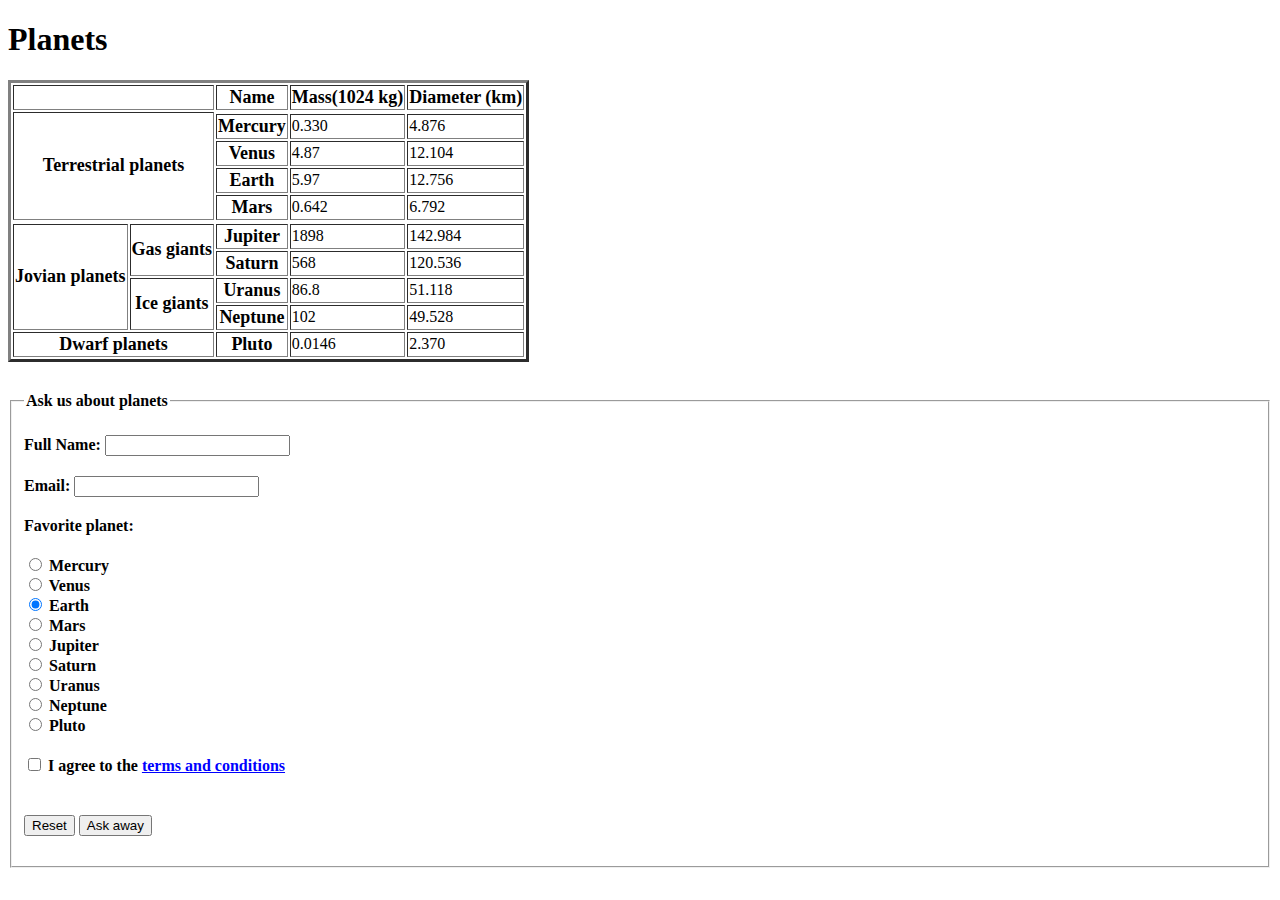
<file: index.html>
<!DOCTYPE html>
<html lang="en">

<head>
    <meta charset="UTF-8">
    <meta http-equiv="X-UA-Compatible" content="IE=edge">
    <meta name="viewport" content="width=device-width, initial-scale=1.0">
    <title>Homework</title>
</head>

<body>
    <link rel="stylesheet" href="homework.css">
    <h1>Planets</h1>

    <table border="3">
        <thead>
            <tr>
                <th colspan="2"></th>
                <th class="first-class">Name</th>
                <th class="first-class">Mass(1024 kg)</th>
                <th class="first-class">Diameter (km)</th>
            </tr>
        </thead>
        <tbody>
            <tr>
                <td rowspan="5" colspan="2" class="first-class">Terrestrial planets</td>
            </tr>
            <tr>

                <td class="first-class">Mercury</td>
                <td>0.330</td>
                <td>4.876</td>
            </tr>
            <tr>
                <td class="first-class">Venus</td>
                <td>4.87</td>
                <td>12.104</td>
            </tr>
            <tr>
                <td class="first-class">Earth</td>
                <td>5.97</td>
                <td>12.756</td>
            </tr>
            <tr>
                <td class="first-class">Mars</td>
                <td>0.642</td>
                <td>6.792</td>
            </tr>
            <tr>

            </tr>
            <tr>
                <td rowspan="4" class="first-class">Jovian planets</td>
                <td rowspan="2" class="first-class">Gas giants</td>
                <td class="first-class">Jupiter</td>
                <td>1898</td>
                <td>142.984</td>
            </tr>
            <tr>
                <td class="first-class">Saturn</td>
                <td>568</td>
                <td>120.536</td>
            </tr>
            <tr>
                <td rowspan="2" class="first-class">Ice giants</td>
                <td class="first-class">Uranus</td>
                <td>86.8</td>
                <td>51.118</td>
            </tr>
            <tr>
                <td class="first-class">Neptune</td>
                <td>102</td>
                <td>49.528</td>
            </tr>

            <tr>
                <td colspan="2" class="first-class">Dwarf planets</td>
                <td class="first-class">Pluto</td>
                <td>0.0146</td>
                <td>2.370</td>
            </tr>
        </tbody>
    </table>

    <form>
        <fieldset  class="file">
              <legend class="name">Ask us about planets </legend>  
            <div class="name-email">
                <label for="name">Full Name:</label>
                <input type="text" name="fullName" id="name" minlength="1" maxlength="50" required>
            </div>

            <div class="name-email">
                <label for="email">Email:</label>
                <input type="email" name="yourEmail" id="email" pattern="[a-z0-9._%+-]+@[a-z0-9.-]+\.[a-z]{2,4}$"
                    required>
            </div>

            <p class="name-email">Favorite planet:</p>

            <div class="planets">
                <input type="radio" name="planet" id="mercury" value="mercury">
                <label for="mercury">Mercury</label>
            </div>

            <div class="planets">
                <input type="radio" name="planet" id="venus" value="venus">
                <label for="venus">Venus</label>
            </div>

            <div class="planets">
                <input type="radio" name="planet" id="earth" value="earth" checked>
                <label for="earth">Earth</label>
            </div>

            <div class="planets">
                <input type="radio" name="planet" id="mars" value="mars">
                <label for="mars">Mars</label>
            </div>

            <div class="planets">
                <input type="radio" name="planet" id="jupite" value="jupiter">
                <label for="jupiter">Jupiter</label>
            </div>

            <div class="planets">
                <input type="radio" name="planet" id="saturn" value="saturn">
                <label for="saturn">Saturn</label>
            </div>

            <div class="planets">
                <input type="radio" name="planet" id="uranus" value="uranus">
                <label for="uranus">Uranus</label>
            </div>

            <div class="planets">
                <input type="radio" name="planet" id="neptune" value="neptune">
                <label for="neptune">Neptune</label>
            </div>

            <div class="planets">
                <input type="radio" name="planet" id="pluto" value="pluto">
                <label for="pluto">Pluto</label>
            </div>

            <div class="name-email" >
                <input type="checkbox" id="check" name="agree" value="on">
                <label for="check">I agree to the <span class="just-here">terms and conditions</span> </label>
            </div>

            <button type="reset" class="submit-reset">Reset</button>
            <button type="submit" class="submit-reset">Ask away</button>
        </fieldset>
    </form>
</body>

</html>
</file>
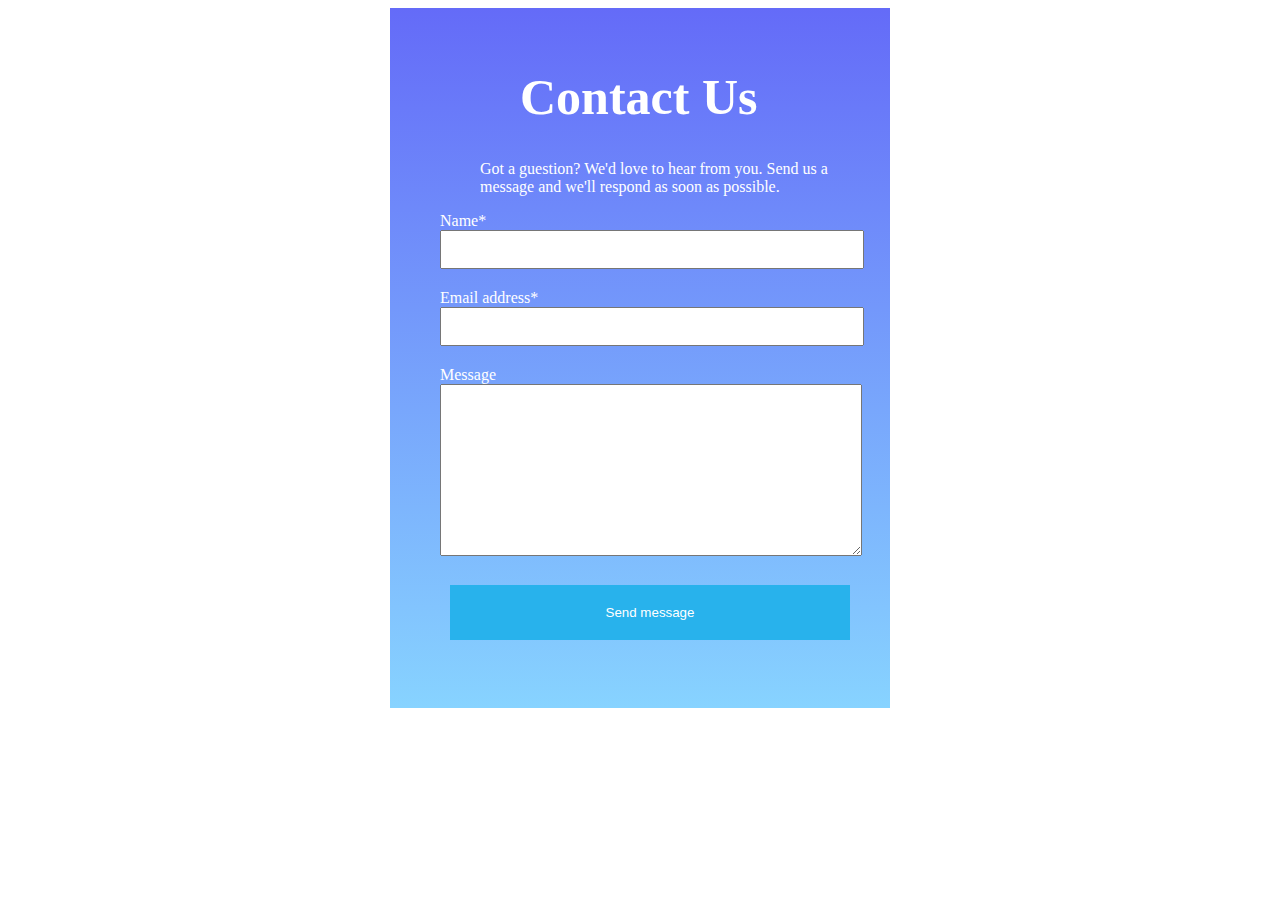
<file: Contact Us/contact.html>
<!DOCTYPE html>
<html lang="en">

<head>
    <meta charset="UTF-8">
    <meta http-equiv="X-UA-Compatible" content="IE=edge">
    <meta name="viewport" content="width=device-width, initial-scale=1.0">
    <title>Contact Us</title>
</head>

<body>
    <link rel="stylesheet" href="contact.css">
    <div class="contact">
        <form action="">
            <h1 class="contact-title"> Contact Us</h1>
            <p class="text">
                Got a guestion? We'd love to hear from you. Send us a message and we'll respond as soon as possible.
            </p>
            <div class="contact-input">
                <label for="name">Name*</label>
                <input type="name" name="name" id="name">
            </div>
            <div class="contact-input">
                <label for="email">Email address*</label>
                <input type="name" name="name" id="email">
            </div>
            <div class="contact-input">
                <label for="Message">Message</label>
                <textarea name="message" id="Message" cols="30" rows="10"></textarea>
            </div>
            <button class="send-message">Send message</button>

        </form>

    </div>

</body>

</html>
</file>
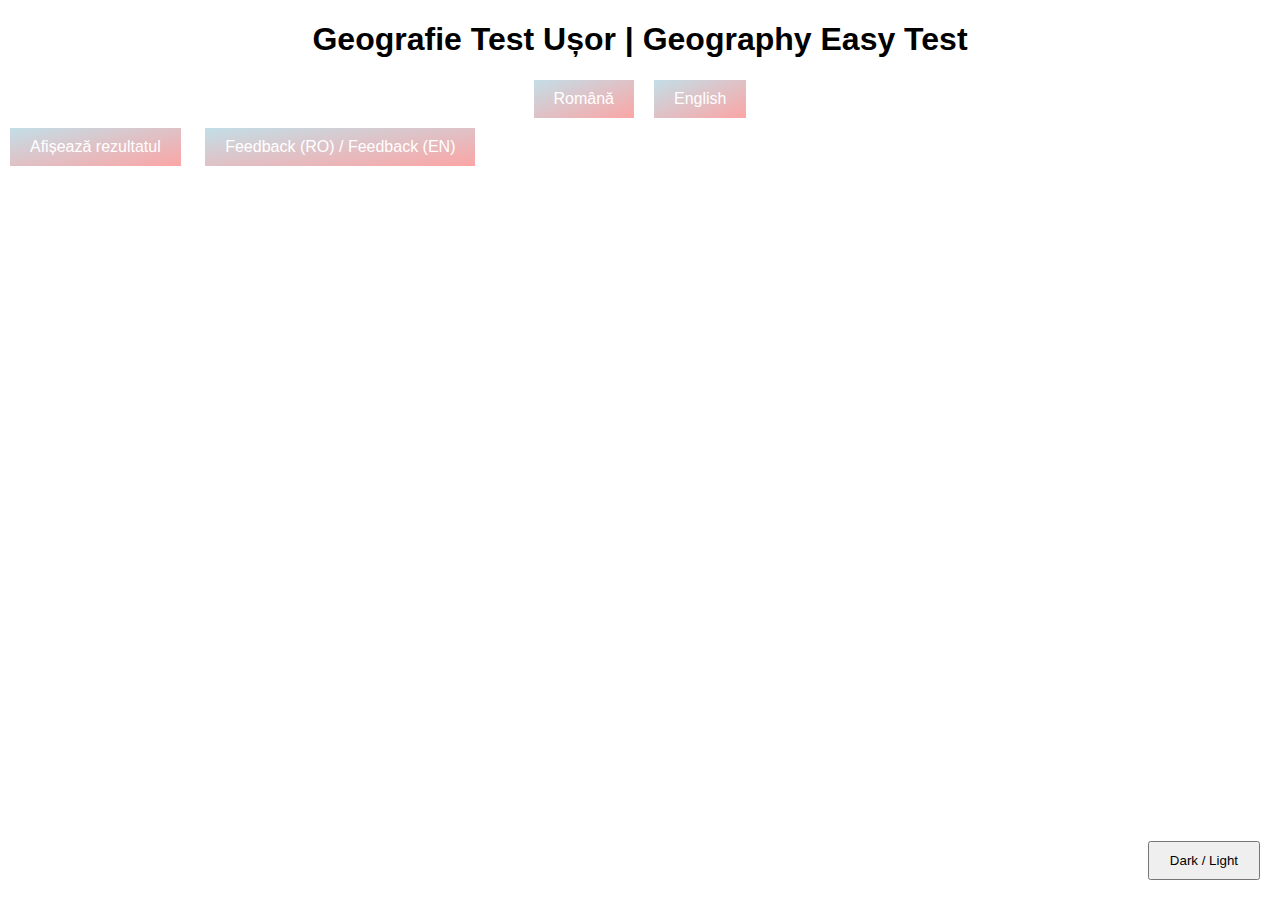
<file: Quiz Ionita Andra/easy-quiz.html>
<!DOCTYPE html>
<html lang="ro">
<head>
  <meta charset="UTF-8">
  <meta name="viewport" content="width=device-width, initial-scale=1.0">
  <link rel="stylesheet" href="register.css">
  <title>Geografie Test Ușor | Geography Easy Test</title>
</head>
<body>

  <h1>Geografie Test Ușor | Geography Easy Test</h1>

  <div class="language-selection">
    <button class="easy-btn" id="ro">Română</button>
    <button class="easy-btn" id="en">English</button>
  </div>

  <div id="quiz-container"></div>

  <button class="easy-btn" id="submit-button">Afișează rezultatul</button>

  <button id="toggleTheme">Dark / Light</button>

  <a href="feedback.html">
    <button class="easy-btn">Feedback (RO) / Feedback (EN)</button>
  </a>
  

  <script src="easy-quiz.js"></script>
  <script src="register.js"></script>
</body>
</html>
</file>
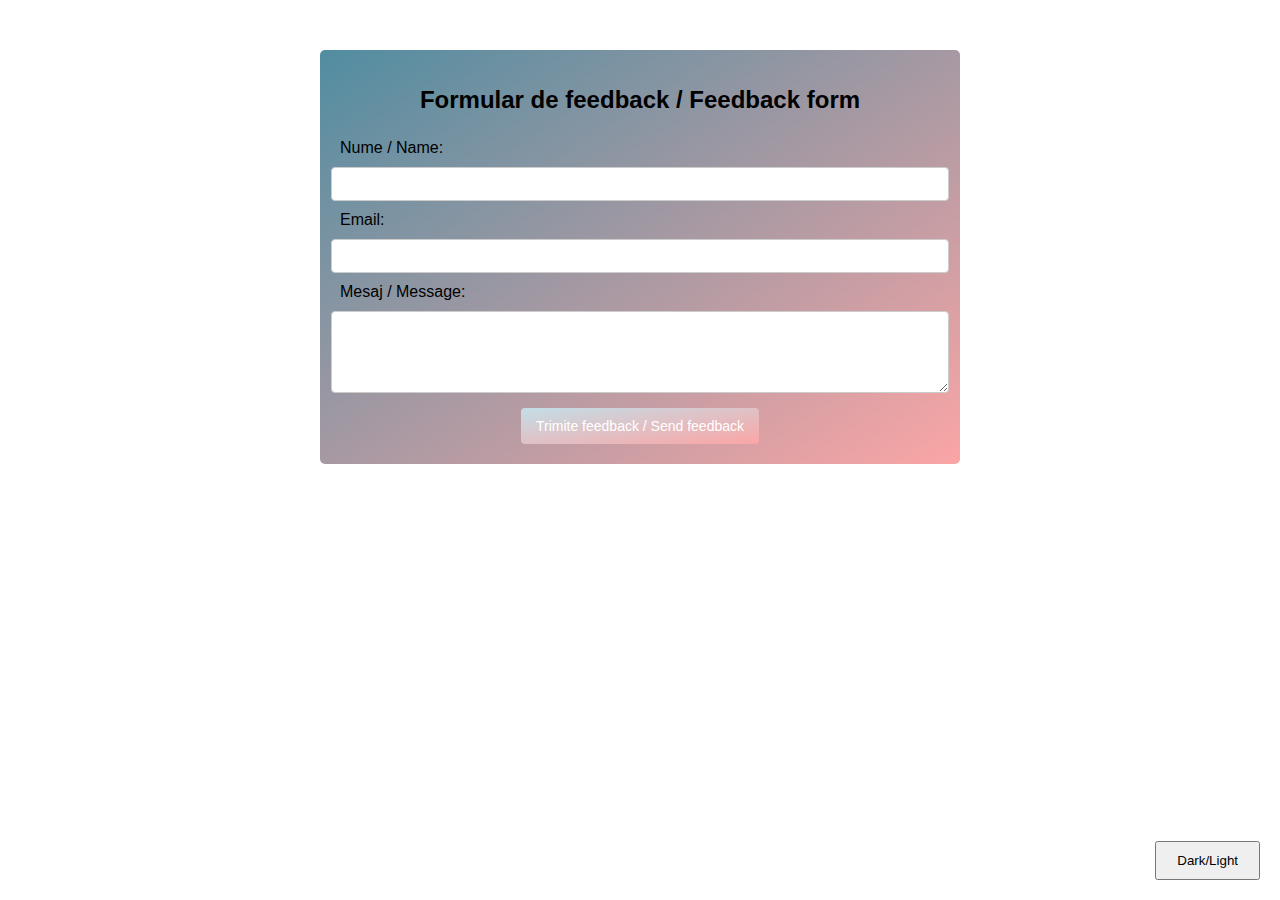
<file: Quiz Ionita Andra/feedback.html>
<!DOCTYPE html>
<html lang="ro">
<head>
  <meta charset="UTF-8">
  <meta name="viewport" content="width=device-width, initial-scale=1.0">
  <title>Feedback</title>
  <link rel="stylesheet" href="register.css">
</head>
<body>

  <div class="container-feedback">

    <h1 id="title">Formular de feedback / Feedback form</h1>

    <form class="form-feedback" id="feedback-form">

      <label for="name">Nume / Name:</label>
      <input type="text" id="name" name="name" required>

      <label for="email">Email:</label>
      <input type="email" id="email" name="email" required>

      <label for="message">Mesaj / Message:</label>
      <textarea id="message" name="message" rows="4" required></textarea>

      <button type="submit">Trimite feedback / Send feedback</button>

    </form>

  </div>

  <button id="toggleTheme">Dark/Light</button>
 <script src="register.js"></script>
  </script>
</body>
</html>
</file>
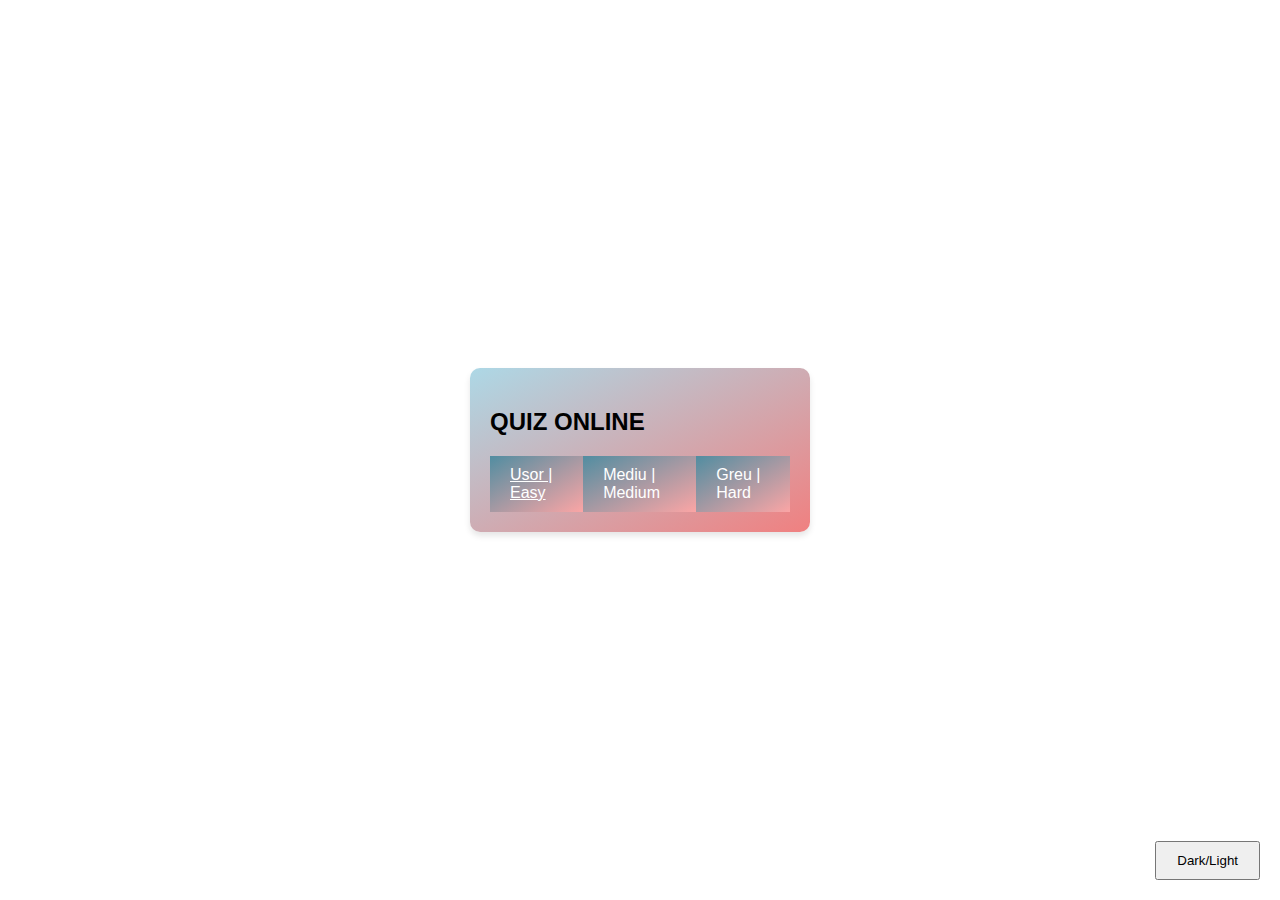
<file: Quiz Ionita Andra/level-btn.html>
<!DOCTYPE html>
<html lang="en">
<head>
    <meta charset="UTF-8">
    <meta name="viewport" content="width=device-width, initial-scale=1.0">
    <link rel="stylesheet" href="register.css">
    <title>Quiz Online</title>
</head>

<body>

    <div class="container-level">

        <div class="card-level">

            <h2>QUIZ ONLINE</h2>

            <div class="button-container">

                <a class="button-level" id="easy" href="easy-quiz.html">Usor | Easy</a>
                <a class="button-level" id="medium">Mediu | Medium</a>
                <a class="button-level" id="hard">Greu | Hard</a>

            </div>

        </div>

    </div>

    <button id="toggleTheme">Dark/Light</button>

    <script src="register.js"></script>

</body>

</html>
</file>
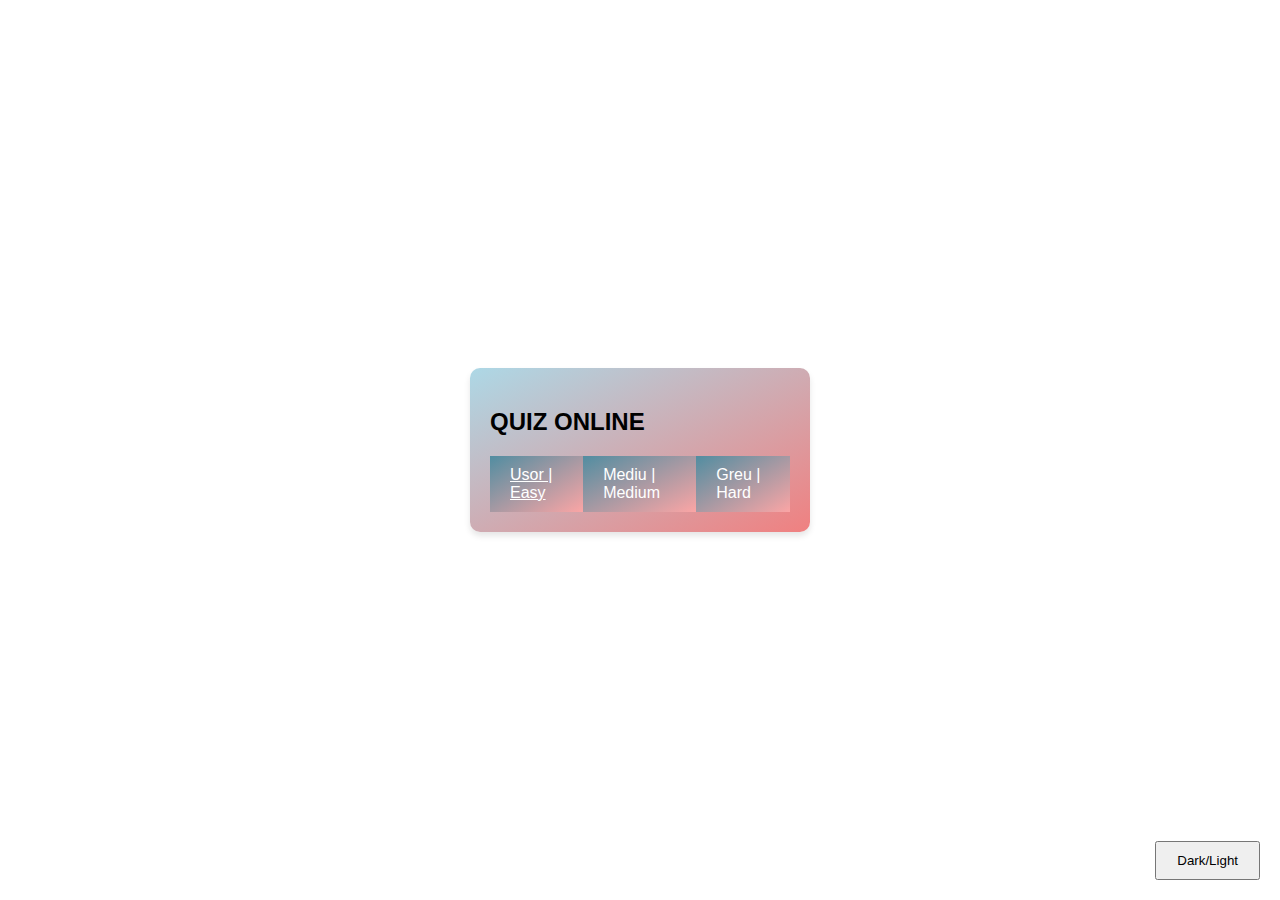
<file: quiz ionita andra/level-btn.html>
<!DOCTYPE html>
<html lang="en">

<head>
    <meta charset="UTF-8">
    <meta name="viewport" content="width=device-width, initial-scale=1.0">
    <link rel="stylesheet" href="register.css">
    <title>Quiz Online</title>
</head>

<body>

    <div class="container-level">

        <div class="card-level">

            <h2>QUIZ ONLINE</h2>

            <div class="button-container">

                <a class="button-level" id="easy" href="easy-quiz.html">Usor | Easy</a>
                <a class="button-level" id="medium">Mediu | Medium</a>
                <a class="button-level" id="hard">Greu | Hard</a>

            </div>

        </div>

    </div>

    <button id="toggleTheme">Dark/Light</button>

    <script src="register.js"></script>

</body>

</html>
</file>
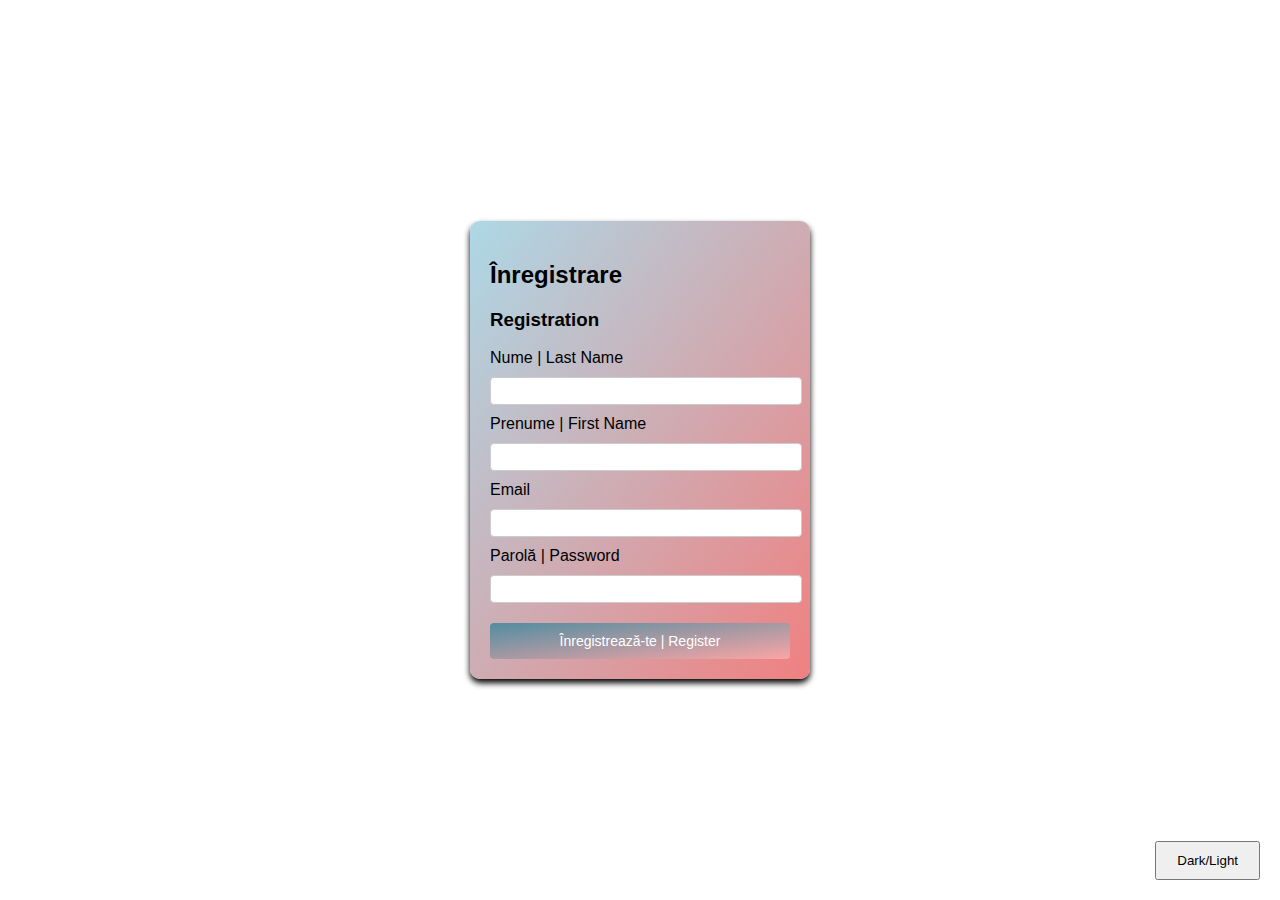
<file: Quiz Ionita Andra/register.html>
<!DOCTYPE html>
<html lang="ro">

<head>
  <meta charset="UTF-8">
  <meta name="viewport" content="width=device-width, initial-scale=1.0">
  <link rel="stylesheet" href="register.css">
  <title>Pagina de Înregistrare</title>
</head>

<body>
  <div class="container">

    <div class="card">

      <h2>Înregistrare</h2>
      <h3>Registration</h3>

      <form action="level-btn.html">

        <label for="nume">Nume | Last Name</label>
        <input type="text" id="nume" name="nume" required>

        <label for="prenume">Prenume | First Name</label>
        <input type="text" id="prenume" name="prenume" required>

        <label for="email">Email</label>
        <input type="email" id="email" name="email" required>

        <label for="parola">Parolă | Password</label>
        <input type="password" id="parola" name="parola" required>

        <button type="submit">Înregistrează-te | Register</button>

      </form>

    </div>

  </div>

  <button id="toggleTheme">Dark/Light</button>

  <script src="register.js"></script>
</body>

</html>
</file>
<file: homework.css>
.file{
   margin-top: 30px;
   
   
}
.name{
   font-weight: bolder;
  }


.first-class{
   font-size: large;
   font-weight: bold;
   text-align: center;
   
}

.name-email{
   margin-bottom: 20px;
   font-weight: bolder;
   margin-top: 20px;
}

.planets{
   font-weight: bolder;
}
.submit-reset{
   margin-top: 20px;
   margin-bottom: 20px;
}

.just-here{
   color: blue;
text-decoration: underline;
}
</file>
<file: Contact Us/contact.css>
body{
    display: flex;
    justify-content: center;
    align-items: center;
    font-family: 'Times New Roman', Times, serif;
   
}

.contact{
    background-image: linear-gradient(to bottom, rgb(100, 107, 248), rgb(135, 211, 255));
    height: 600px;
    color: white;  
    padding: 50px; 
    width: 400px;
}

.contact .contact-title{
    font-size: 50px;
    margin-top: 10px;
    margin-left: 80px;
}

.contact .text{
margin-left: 40px;
}

.contact .contact-input{
   margin-bottom: 20px;
}

.contact input, textarea{
    width: 100%;
    padding: 10px;
}

.send-message{
    color: white;
    background-color: rgb(40, 178, 236);
    width:  100%;
    margin-top: 5px;
    margin-left: 10px;
    padding: 20px;
    border: rgb(27, 27, 122);
    
}
</file>
<file: Quiz Ionita Andra/register.css>
body {
    margin: 0;
    font-family: Arial, sans-serif;
  }
  
  /* Stilizare pentru pagina de register.html*/
  .container {
    display: flex;
    justify-content: center;
    align-items: center;
    height: 100vh;
  }
  
  .container .card {
    background: linear-gradient(to top left, lightcoral, lightblue);
    padding: 20px;
    border-radius: 10px;
    width: 300px;
    box-shadow: 0 4px 6px black;
  }
  
  .container .card input {
    width: 100%;
    padding: 5px;
    margin: 10px 0;
  }
  
  .container .card button {
    width: 100%;
    padding: 10px;
    background: linear-gradient(to top left, rgb(251, 165, 165), rgb(81, 141, 161));
    color: white;
    border: none;
    cursor: pointer;
    margin-top: 10px;
  }
  
  button:hover {
     background: linear-gradient(to top left, rgb(251, 165, 165), rgb(81, 141, 161));;
  }

@media only screen and (max-width: 600px) {
  .container .card {
    width: 90%;
  }
}

@media only screen and (min-width: 601px) and (max-width: 1024px) {
  .container .card {
    width: 70%;
  }
}
  
/* Stilizare pentru pagina de level-btn.html*/

  .container-level {
    display: flex;
    justify-content: center;
    align-items: center;
    height: 100vh;
  }
  
  .container-level .card-level {
    background: linear-gradient(to top left, lightcoral, lightblue);
    padding: 20px;
    border-radius: 10px;
    width: 300px;
    box-shadow: 0 4px 6px rgba(0, 0, 0, 0.1);
  }
  
  .container-level .card-level .button-container {
    display: flex;
    justify-content: space-evenly;
    align-items: center;
  }
  
  .container-level .card-level .button-container .button-level {
    padding: 10px 20px;
    background: linear-gradient(to top left, rgb(251, 165, 165), rgb(81, 141, 161));
    color: white;
    border: none;
    cursor: pointer;
    font-size: 16px;
  }

  @media only screen and (max-width: 600px) {
    .container-level .card-level {
      width: 90%;
    }
  }
  
  @media only screen and (min-width: 601px) and (max-width: 1024px) {
    .container-level .card-level {
      width: 70%;
    }
  }

/* Stilizare pentru pagina de easy-quiz*/

  h1 {
    text-align: center;
  }
  
  .language-selection {
    display: flex;
    justify-content: center;
    margin-bottom: 10px;
  }
  
  .easy-btn {
     background: linear-gradient(to top left, rgb(251, 165, 165), rgb(195, 222, 231));
    color: white;
    border: none;
    cursor: pointer;
    font-size: 16px;
    padding: 10px 20px;
    margin: 0 10px;
  }
  
  button:hover {
    background-color: darkblue;
  }
 
  .question {
    font-weight: bold;
  }
  
  .answers {
    list-style-type: none;
    padding: 0;
  }
  
  .answer-label {
    display: block;
    margin: 5px;
  }

  .question-container {
    background: linear-gradient(to top left, rgb(254, 247, 247), rgb(130, 183, 201));
    border-radius: 5px;
    box-shadow: 0px 3px 5px rgba(0, 0, 0, 0.1);
    padding: 20px;
    margin-bottom: 20px;
    width: 500px;
  }
  
  .question {
    font-size: 18px;
    margin-bottom: 10px;
  }
  
  .answers {
    list-style-type: none;
    padding: 0;
  }
  
  .answer-label {
    display: block;
    margin-bottom: 5px;
  }
  
  .answer-label input {
    margin-right: 5px;
  }

@media only screen and (max-width: 600px) {
  .question-container {
    width: 90%;
  }
}
@media only screen and (min-width: 601px) and (max-width: 1024px) {
  .question-container {
    width: 80%;
  }
}
 

 /*stilizare pagina de feedback.html*/
  
  .container-feedback {
    max-width: 600px;
    padding: 20px;
    background: linear-gradient(to top left, rgb(251, 165, 165), rgb(81, 141, 161));;
    border-radius: 5px;
    margin: 50px auto;
    display: flex;
    flex-direction: column;
    align-items: center;
  }
  
  .container-feedback h1 {
    text-align: center;
    font-size: 24px;
    margin-bottom: 20px;
    order: -1;
  }
  
  .container-feedback .form-feedback {
    display: flex;
    flex-direction: column;
    align-items: center;
    width: 100%;
  }
  
  label, input, textarea {
    width: 100%;
    margin: 5px 0;
  }
  
  input, textarea {
    padding: 8px;
    font-size: 14px;
    border: 1px solid #ccc;
    border-radius: 4px;
  }
  
  button[type="submit"] {
    padding: 10px 15px;
    background: linear-gradient(to top left, rgb(251, 165, 165), rgb(195, 222, 231));;
    border: none;
    border-radius: 4px;
    color: white;
    font-size: 14px;
    cursor: pointer;
    margin-top: 10px;
  }
  
  button[type="submit"]:hover {
    background-color: #45a049;
  }

@media only screen and (max-width: 600px) {
  .container-feedback {
    margin: 20px auto;
  }
}

@media only screen and (min-width: 601px) and (max-width: 1024px) {
  .container-feedback {
    margin: 40px auto;
  }
}

  #toggleTheme {
    position: fixed;
    bottom: 20px;
    right: 20px;
    padding: 10px 20px;
  }
  
  
  .dark-mode {
    background-color: #121212;
    color: white;
  }
  
  .dark-mode .card {
    background-color: #1e1e1e;
  }
</file>
<file: quiz ionita andra/register.css>
body {
    margin: 0;
    font-family: Arial, sans-serif;
  }
  
  /* Stilizare pentru pagina de register.html*/
  .container {
    display: flex;
    justify-content: center;
    align-items: center;
    height: 100vh;
  }
  
  .container .card {
    background: linear-gradient(to top left, lightcoral, lightblue);
    padding: 20px;
    border-radius: 10px;
    width: 300px;
    box-shadow: 0 4px 6px black;
  }
  
  .container .card input {
    width: 100%;
    padding: 5px;
    margin: 10px 0;
  }
  
  .container .card button {
    width: 100%;
    padding: 10px;
    background: linear-gradient(to top left, rgb(251, 165, 165), rgb(81, 141, 161));
    color: white;
    border: none;
    cursor: pointer;
    margin-top: 10px;
  }
  
  button:hover {
     background: linear-gradient(to top left, rgb(251, 165, 165), rgb(81, 141, 161));;
  }
  
/* Stilizare pentru pagina de level-btn.html*/

  .container-level {
    display: flex;
    justify-content: center;
    align-items: center;
    height: 100vh;
  }
  
  .container-level .card-level {
    background: linear-gradient(to top left, lightcoral, lightblue);
    padding: 20px;
    border-radius: 10px;
    width: 300px;
    box-shadow: 0 4px 6px rgba(0, 0, 0, 0.1);
  }
  
  .container-level .card-level .button-container {
    display: flex;
    justify-content: space-evenly;
    align-items: center;
  }
  
  .container-level .card-level .button-container .button-level {
    padding: 10px 20px;
    background: linear-gradient(to top left, rgb(251, 165, 165), rgb(81, 141, 161));
    color: white;
    border: none;
    cursor: pointer;
    font-size: 16px;
  }

/* Stilizare pentru pagina de easy-quiz*/

  h1 {
    text-align: center;
  }
  
  .language-selection {
    display: flex;
    justify-content: center;
    margin-bottom: 10px;
  }
  
  .easy-btn {
     background: linear-gradient(to top left, rgb(251, 165, 165), rgb(195, 222, 231));
    color: white;
    border: none;
    cursor: pointer;
    font-size: 16px;
    padding: 10px 20px;
    margin: 0 10px;
  }
  
  button:hover {
    background-color: darkblue;
  }
 
  .question {
    font-weight: bold;
  }
  
  .answers {
    list-style-type: none;
    padding: 0;
  }
  
  .answer-label {
    display: block;
    margin: 5px;
  }

  .question-container {
    background: linear-gradient(to top left, rgb(254, 247, 247), rgb(130, 183, 201));
    border-radius: 5px;
    box-shadow: 0px 3px 5px rgba(0, 0, 0, 0.1);
    padding: 20px;
    margin-bottom: 20px;
    width: 500px;
  }
  
  .question {
    font-size: 18px;
    margin-bottom: 10px;
  }
  
  .answers {
    list-style-type: none;
    padding: 0;
  }
  
  .answer-label {
    display: block;
    margin-bottom: 5px;
  }
  
  .answer-label input {
    margin-right: 5px;
  }
 

 /*stilizare pagina de feedback.html*/
  
  .container-feedback {
    max-width: 600px;
    padding: 20px;
    background: linear-gradient(to top left, rgb(251, 165, 165), rgb(81, 141, 161));;
    border-radius: 5px;
    margin: 50px auto;
    display: flex;
    flex-direction: column;
    align-items: center;
  }
  
  .container-feedback h1 {
    text-align: center;
    font-size: 24px;
    margin-bottom: 20px;
    order: -1;
  }
  
  .container-feedback .form-feedback {
    display: flex;
    flex-direction: column;
    align-items: center;
    width: 100%;
  }
  
  label, input, textarea {
    width: 100%;
    margin: 5px 0;
  }
  
  input, textarea {
    padding: 8px;
    font-size: 14px;
    border: 1px solid #ccc;
    border-radius: 4px;
  }
  
  button[type="submit"] {
    padding: 10px 15px;
    background: linear-gradient(to top left, rgb(251, 165, 165), rgb(195, 222, 231));;
    border: none;
    border-radius: 4px;
    color: white;
    font-size: 14px;
    cursor: pointer;
    margin-top: 10px;
  }
  
  button[type="submit"]:hover {
    background-color: #45a049;
  }

  #toggleTheme {
    position: fixed;
    bottom: 20px;
    right: 20px;
    padding: 10px 20px;
  }
  
  
  .dark-mode {
    background-color: #121212;
    color: white;
  }
  
  .dark-mode .card {
    background-color: #1e1e1e;
  }
</file>
